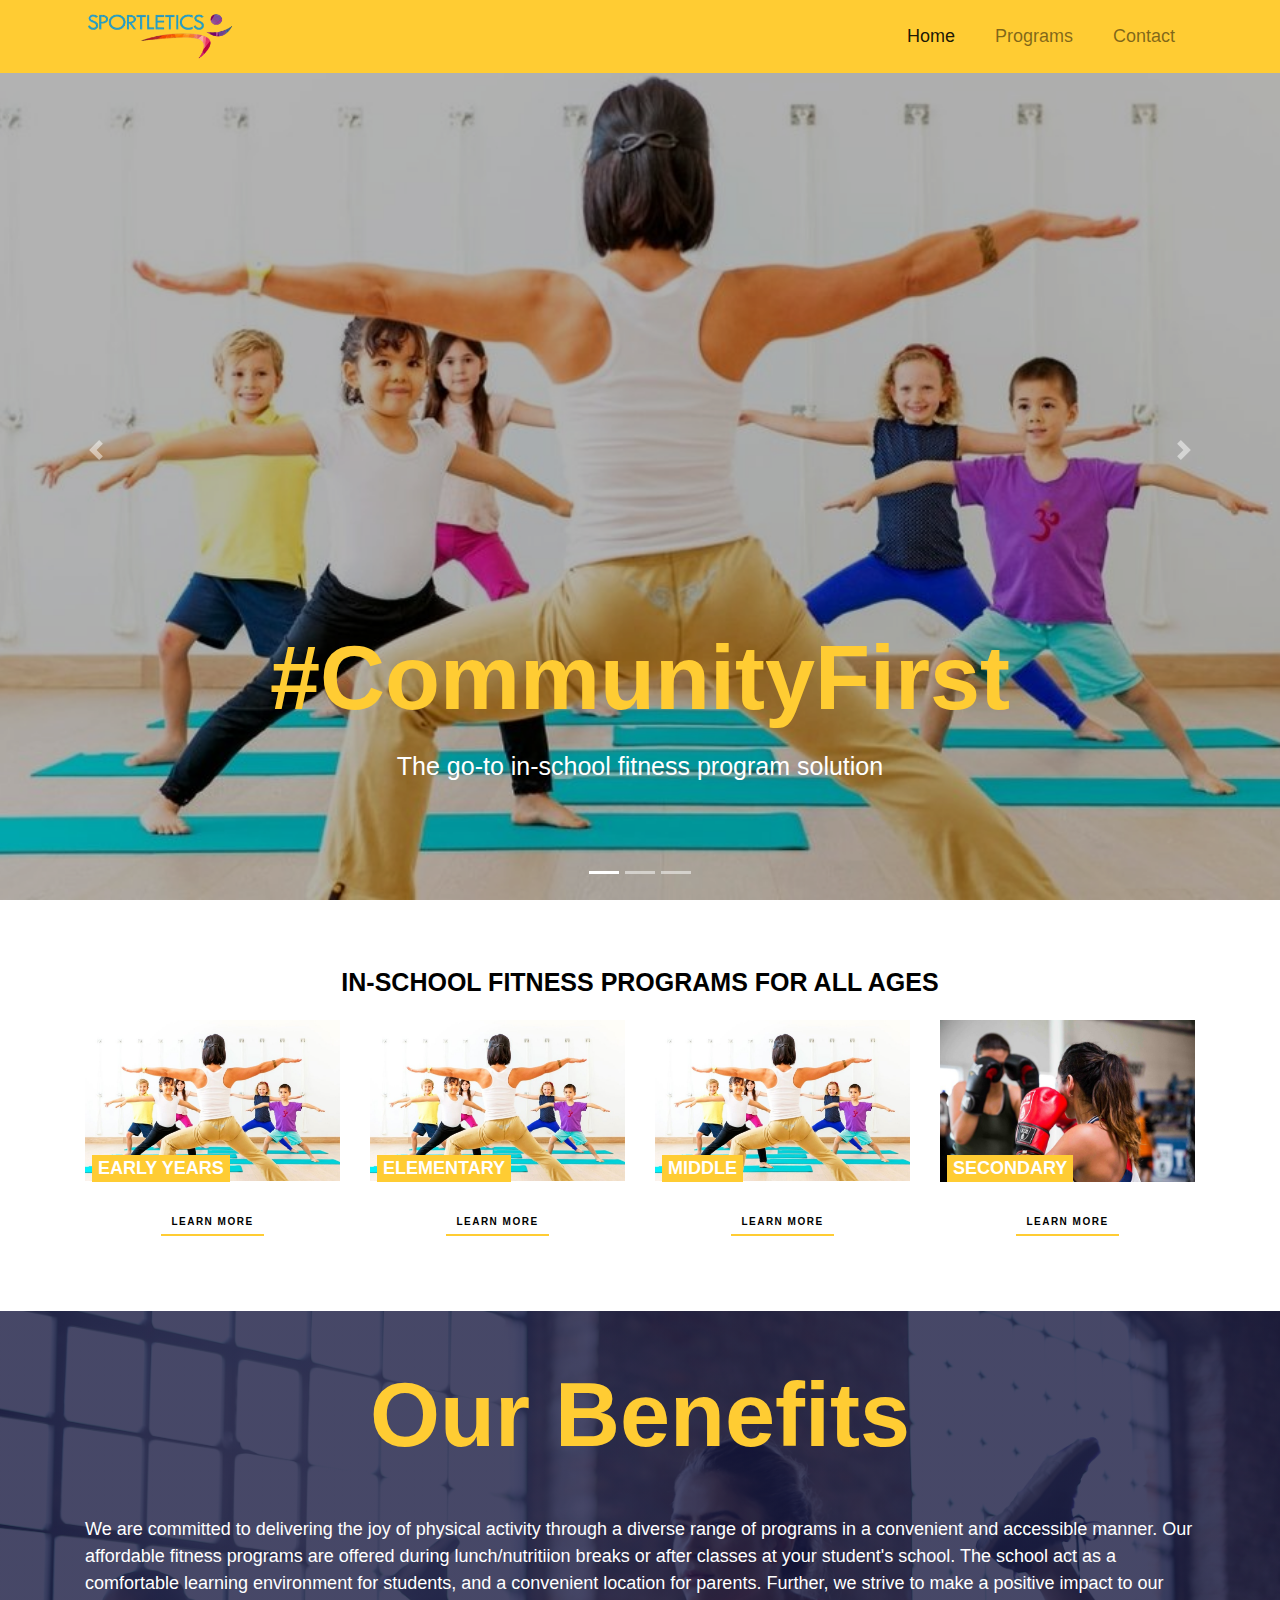
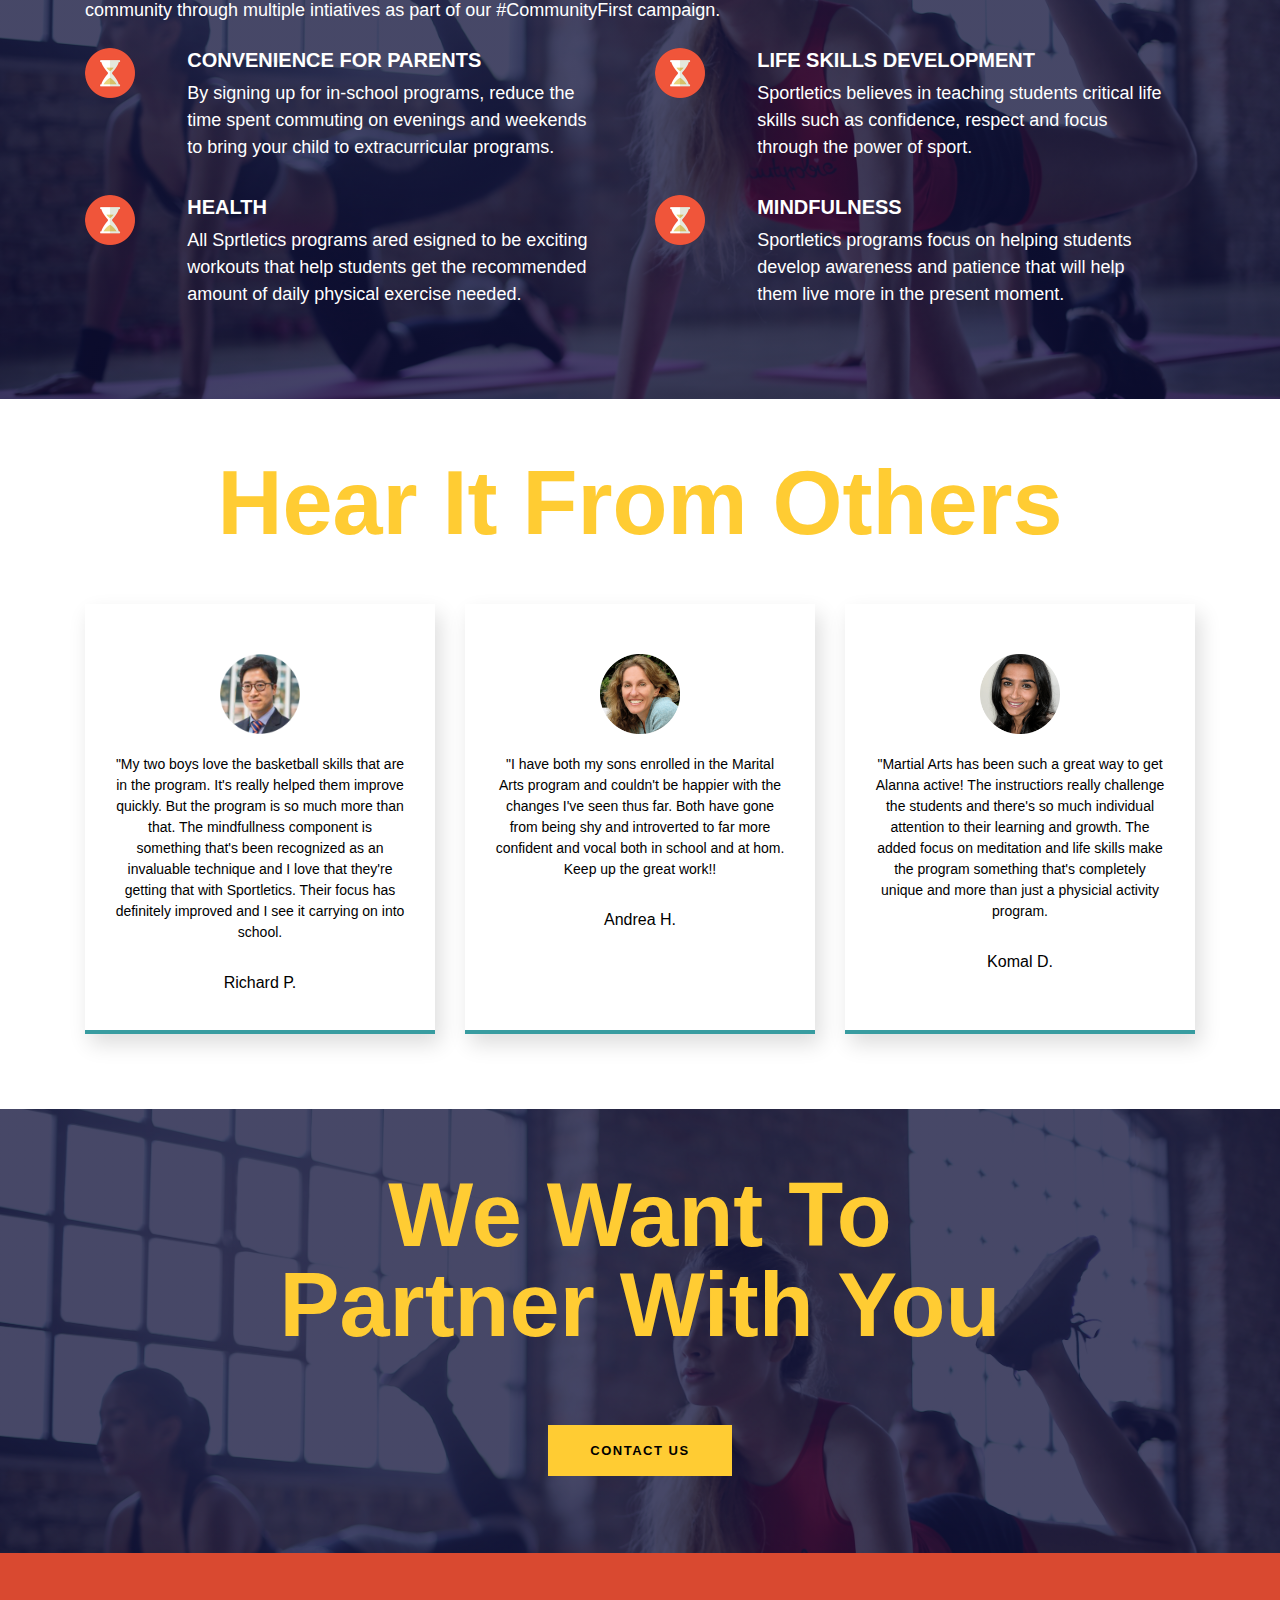
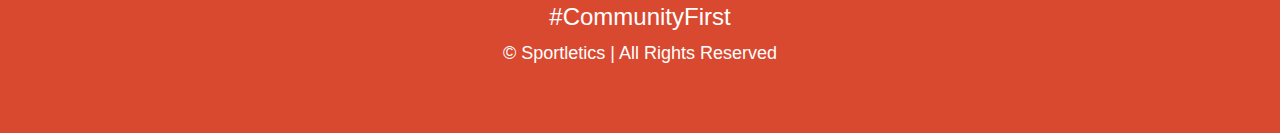
<file: index.html>
<!doctype html>
<html lang="en">
  <head>
    <!-- Required meta tags -->
    <meta charset="utf-8">
    <meta name="viewport" content="width=device-width, initial-scale=1, shrink-to-fit=no">
    <title>Sportletics</title>
    <link rel="icon" href="images/sportletics-favicon.png" type="image/png" sizes="16x16">
    <!-- Bootstrap CSS -->
    <link rel="stylesheet" href="https://stackpath.bootstrapcdn.com/bootstrap/4.5.2/css/bootstrap.min.css" integrity="sha384-JcKb8q3iqJ61gNV9KGb8thSsNjpSL0n8PARn9HuZOnIxN0hoP+VmmDGMN5t9UJ0Z" crossorigin="anonymous">
    <link href="css/custom.css" rel="stylesheet">
  </head>

  <body>
    <!-- Navbar -->
    <nav class="navbar navbar-expand-lg navbar-light fixed-top">
      <div class="container">
        <a class="navbar-brand" href="index.html">
          <img src="images/sportletics-logo.png" id="logo" alt="Sportletics Logo" loading="lazy">
        </a>
        <button class="navbar-toggler" type="button" data-toggle="collapse" data-target="#navbarNavDropdown" aria-controls="navbarNavDropdown" aria-expanded="false" aria-label="Toggle navigation">
          <span class="navbar-toggler-icon"></span>
        </button>
        <div class="collapse navbar-collapse" id="navbarNavDropdown">
          <ul class="navbar-nav">
            <li class="nav-item active">
              <a class="nav-link" href="index.html">Home <span class="sr-only">(current)</span></a>
            </li>
            <li class="nav-item">
              <a class="nav-link" href="programs.html">Programs</a>
            </li>
            <li class="nav-item">
              <a class="nav-link" href="contact.html">Contact</a>
            </li>
          </ul>
        </div>
      </div>  
    </nav>

    <!-- Carousel -->

    <div id="carouselExampleCaptions" class="carousel slide" data-ride="carousel">
      <ol class="carousel-indicators">
        <li data-target="#carouselExampleCaptions" data-slide-to="0" class="active"></li>
        <li data-target="#carouselExampleCaptions" data-slide-to="1"></li>
        <li data-target="#carouselExampleCaptions" data-slide-to="2"></li>
      </ol>
      <div class="carousel-inner">
        <div class="carousel-item active">
          <img src="images/csue_bkg_kids_yoga_0.jpg" class="d-block w-100" alt="...">
          <div class="overlay w-100 d-md-block"></div>
          <div class="carousel-caption d-block">
            <h1 class="yellow-titles">#CommunityFirst</h1>
            <p>The go-to in-school fitness program solution</p>
          </div>
        </div>
        <div class="carousel-item">
          <img src="images/Secondary.jpg" class="d-block w-100" alt="...">
          <div class="overlay w-100 d-md-block"></div>
          <div class="carousel-caption d-block">
            <h1 class="yellow-titles">Boxing</h1>
            <p>The go-to in-school fitness program solution</p>
          </div>
        </div>
        <div class="carousel-item">
          <img src="images/csue_bkg_kids_yoga_0.jpg" class="d-block w-100" alt="...">
          <div class="overlay w-100 d-md-block"></div>
          <div class="carousel-caption d-block">
            <h1 class="yellow-titles">Martial Arts</h1>
            <p>The go-to in-school fitness program solution</p>
          </div>
        </div>
      </div>
      <a class="carousel-control-prev" href="#carouselExampleCaptions" role="button" data-slide="prev">
        <span class="carousel-control-prev-icon" aria-hidden="true"></span>
        <span class="sr-only">Previous</span>
      </a>
      <a class="carousel-control-next" href="#carouselExampleCaptions" role="button" data-slide="next">
        <span class="carousel-control-next-icon" aria-hidden="true"></span>
        <span class="sr-only">Next</span>
      </a>
    </div>

      <!-- Program Types -->

      <section class="container">
        <h1 class="program-title">In-school Fitness Programs for all ages</h1>
        <div class="row">
          <div class="col-lg-3 col-md-6 program-thumbnail mb-4 mb-lg-0">
            <div class="prog-thumb-img">
              <img src="images/csue_bkg_kids_yoga_0.jpg" alt="" class="img-fluid">
              <p class="prog-thumb-title">
                Early Years
              </p>
            </div>
            <a href="programs.html" class="prog-thumb-button button">
              Learn more
            </a>
          </div>
          <div class="col-lg-3 col-md-6 program-thumbnail mb-4 mb-lg-0">
            <div class="prog-thumb-img">
              <img src="images/csue_bkg_kids_yoga_0.jpg" alt="" class="img-fluid">
              <p class="prog-thumb-title">
                Elementary
              </p>
            </div>
            <a href="programs.html" class="prog-thumb-button button">
              Learn more
            </a>
          </div>
          <div class="col-lg-3 col-md-6 program-thumbnail mb-4 mb-md-0">
            <div class="prog-thumb-img">
              <img src="images/csue_bkg_kids_yoga_0.jpg" alt="" class="img-fluid">
              <p class="prog-thumb-title">
                Middle
              </p>
            </div>
            <a href="programs.html" class="prog-thumb-button button">
              Learn more
            </a>
          </div>
          <div class="col-lg-3 col-md-6 program-thumbnail">
            <div class="prog-thumb-img">
              <img src="images/secondary.jpg" alt="" class="img-fluid">
              <p class="prog-thumb-title">
                Secondary
              </p>
            </div>
            <a href="programs.html" class="prog-thumb-button button">
              Learn more
            </a>
          </div>
        </div>
      </section>

      <!-- Our Benefits -->

      <section class="container-fluid benefits">
        <div class="container">
          <h2 class="yellow-titles text-center pb-5">
            Our Benefits
          </h2>
          <div class="row">
            <div class="col-sm-12 mb-4 benefits-text">
              We are committed to delivering the joy of physical activity through a diverse range of programs in a convenient and accessible manner. Our affordable fitness programs are offered during lunch/nutritiion breaks or after classes at your student's school. The school act as a comfortable learning environment for students, and a convenient location for parents. Further, we strive to make a positive impact to our community through multiple intiatives as part of our #CommunityFirst campaign.
            </div>
            <div class="col-md-6 mb-4 mb-lg-0">
              <div class="benefits-img">
                <img src="images/icon-time.png" alt="">
              </div>
              <div class="benefits-text">
                <h3 class="benefits-points">
                  Convenience for Parents
                </h3>
                <p class="benefits-points-desc">
                  By signing up for in-school programs, reduce the time spent commuting on evenings and weekends to bring your child to extracurricular programs.
                </p>
              </div>
            </div>
            <div class="col-md-6 mb-4 mb-lg-0">
              <div class="benefits-img">
                <img src="images/icon-time.png" alt="">
              </div>
              <div class="benefits-text">
                <h3 class="benefits-points">
                  Life Skills Development
                </h3>
                <p class="benefits-points-desc">
                  Sportletics believes in teaching students critical life skills such as confidence, respect and focus through the power of sport.
                </p>
              </div>
            </div>
            <div class="col-md-6 mb-4 mb-lg-0">
              <div class="benefits-img">
                <img src="images/icon-time.png" alt="">
              </div>
              <div class="benefits-text">
                <h3 class="benefits-points">
                  Health
                </h3>
                <p class="benefits-points-desc">
                  All Sprtletics programs ared esigned to be exciting workouts that help students get the recommended amount of daily physical exercise needed.
                </p>
              </div>
            </div>
            <div class="col-md-6 mb-4 mb-lg-0">
              <div class="benefits-img">
                <img src="images/icon-time.png" alt="">
              </div>
              <div class="benefits-text">
                <h3 class="benefits-points">
                  Mindfulness
                </h3>
                <p class="benefits-points-desc">
                  Sportletics programs focus on helping students develop awareness and patience that will help them live more in the present moment.
                </p>
              </div>
            </div>
          </div>
        </div>
      </section>

      <!-- Testimonials -->

      <section class="container">
        <h2 class="yellow-titles text-center pb-5">
            Hear It From Others
        </h2>
        <div class="row">
          <div class="col-md-6 col-lg-4 flex mb-4 mb-lg-0">
            <div class="testimonials">
              <img src="images/testimonial-1.png" alt="" class="img-fluid">
              <div class="testim-text">
                <p class="testim-review"> "My two boys love the basketball skills that are in the program. It's really helped them improve quickly. But the program is so much more than that. The mindfullness component is something that's been recognized as an invaluable technique and I love that they're getting that with Sportletics. Their focus has definitely improved and I see it carrying on into school.</p>
                <h6 class="testim-name"> Richard P.</h6>
              </div>
            </div>
          </div>
          <div class="col-md-6 col-lg-4 flex mb-4 mb-lg-0">
            <div class="testimonials">
              <img src="images/testimonial-2.png" alt="" class="img-fluid">
              <div class="testim-text">
                <p class="testim-review"> "I have both my sons enrolled in the Marital Arts program and couldn't be happier with the changes I've seen thus far. Both have gone from being shy and introverted to far more confident and vocal both in school and at hom. Keep up the great work!!</p>
                <h6 class="testim-name"> Andrea H.</h6>
              </div>
            </div>
          </div>
          <div class="col-md-6 offset-md-3 col-lg-4 offset-lg-0 flex">
            <div class="testimonials">
              <img src="images/testimonial-3.png" alt="" class="img-fluid">
              <div class="testim-text">
                <p class="testim-review"> "Martial Arts has been such a great way to get Alanna active! The instructiors really challenge the students and there's so much individual attention to their learning and growth. The added focus on meditation and life skills make the program something that's completely unique and more than just a physicial activity program.</p>
                <h6 class="testim-name"> Komal D.</h6>
              </div>
            </div>
          </div>
        </div>
      </section>

      <!-- Partner CTA Banner -->

      <div class="container-fluid partner-cta">
        <div class="container">
          <h2 class="yellow-titles text-center pb-4 pb-md-5">We want to <br class="d-none d-md-block" />partner with you</h2>
          <a href="contact.html" class="partner-cta-button button">
                Contact US
          </a>
        </div>
      </div>
    <footer>
      <div class="container text-center">
        <div class="socials">
          <a href=""><i class="fas fa-envelope"></i></a>
        </div>
        <h4>#CommunityFirst</h4>
        <p>&copy; Sportletics | All Rights Reserved </p>
        
      </div>
    </footer>


    <!-- Bootstrap JS -->
    <script src="https://code.jquery.com/jquery-3.5.1.slim.min.js" integrity="sha384-DfXdz2htPH0lsSSs5nCTpuj/zy4C+OGpamoFVy38MVBnE+IbbVYUew+OrCXaRkfj" crossorigin="anonymous"></script>
    <script src="https://cdn.jsdelivr.net/npm/popper.js@1.16.1/dist/umd/popper.min.js" integrity="sha384-9/reFTGAW83EW2RDu2S0VKaIzap3H66lZH81PoYlFhbGU+6BZp6G7niu735Sk7lN" crossorigin="anonymous"></script>
    <script src="https://stackpath.bootstrapcdn.com/bootstrap/4.5.2/js/bootstrap.min.js" integrity="sha384-B4gt1jrGC7Jh4AgTPSdUtOBvfO8shuf57BaghqFfPlYxofvL8/KUEfYiJOMMV+rV" crossorigin="anonymous"></script>
    <script src="js/custom.js"></script>

  </body>
</html>
</file>
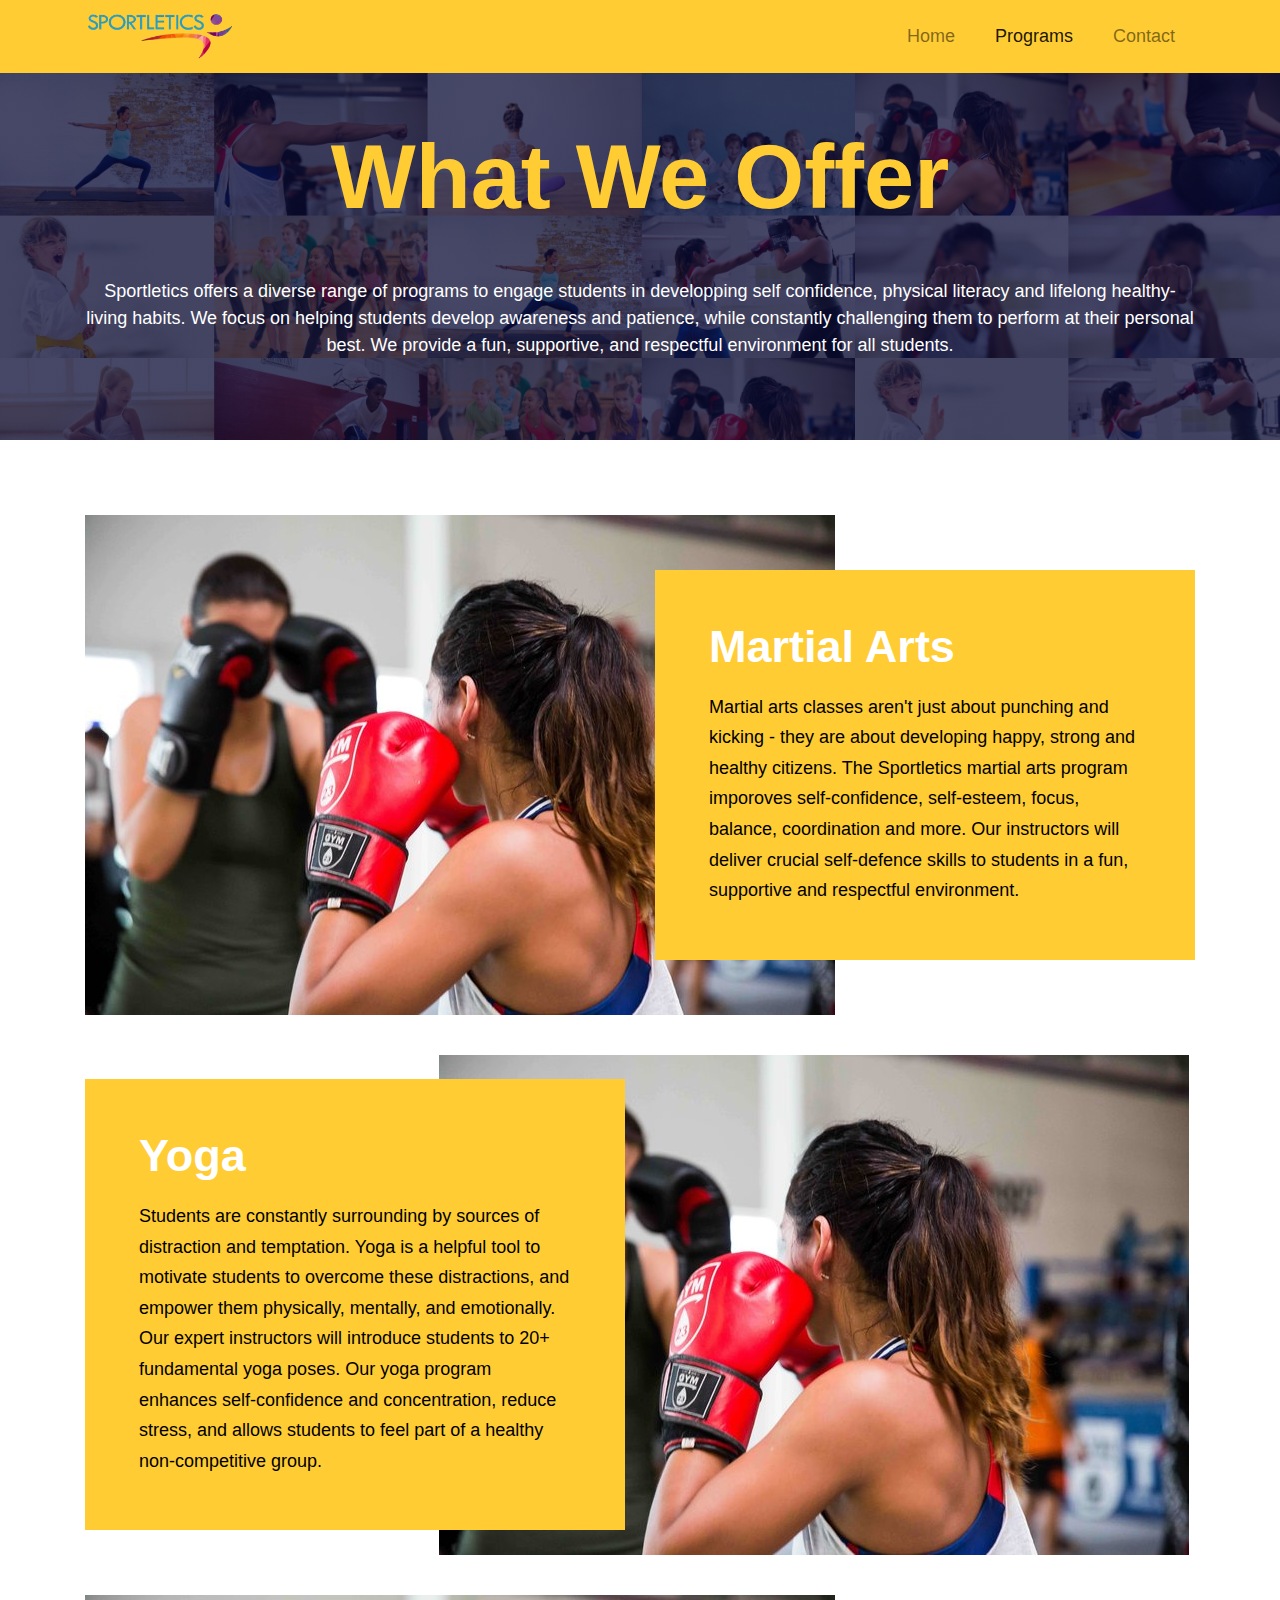
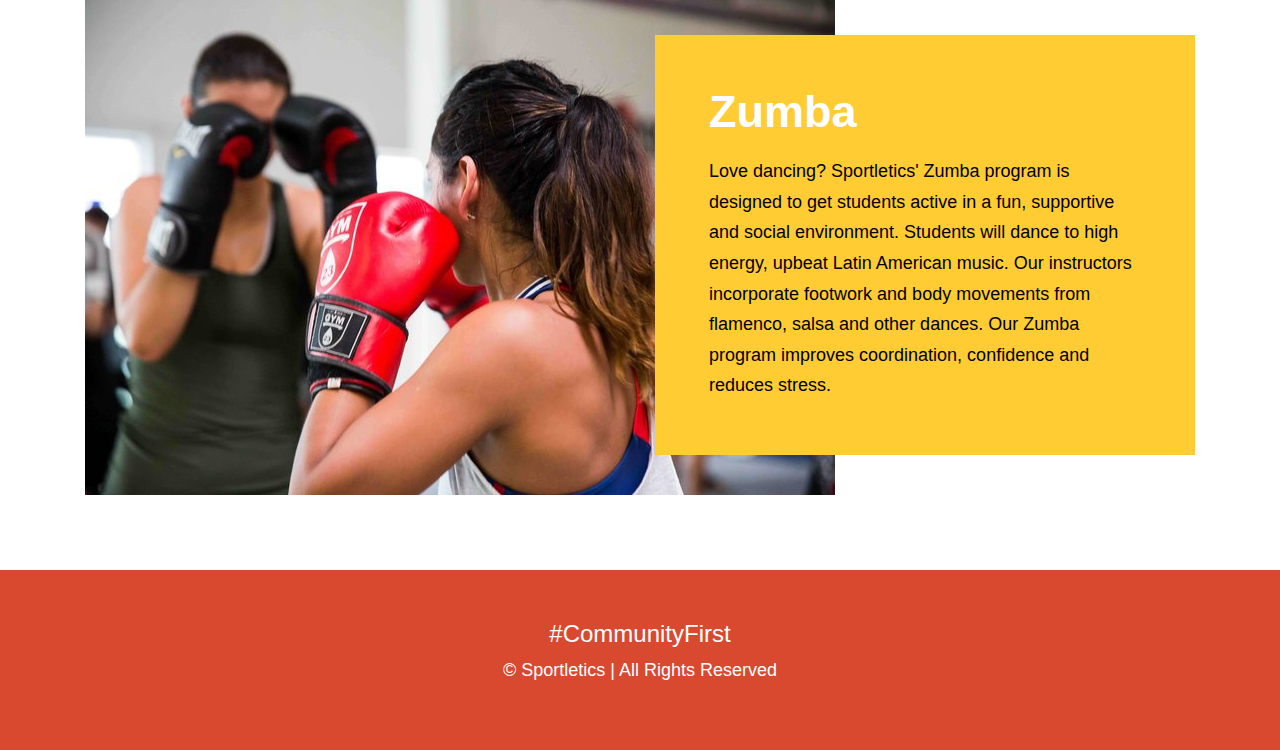
<file: programs.html>
<!doctype html>
<html lang="en">
  <head>
    <!-- Required meta tags -->
    <meta charset="utf-8">
    <meta name="viewport" content="width=device-width, initial-scale=1, shrink-to-fit=no">
    <title>Programs | Sportletics</title>
    <link rel="icon" href="images/sportletics-favicon.png" type="image/png" sizes="16x16">
    <!-- Bootstrap CSS -->
    <link rel="stylesheet" href="https://stackpath.bootstrapcdn.com/bootstrap/4.5.2/css/bootstrap.min.css" integrity="sha384-JcKb8q3iqJ61gNV9KGb8thSsNjpSL0n8PARn9HuZOnIxN0hoP+VmmDGMN5t9UJ0Z" crossorigin="anonymous">
    <link href="css/custom.css" rel="stylesheet">
  </head>

  <body>
    <!-- Navbar -->
    <nav class="navbar navbar-expand-lg navbar-light sticky-top">
      <div class="container">
        <a class="navbar-brand" href="index.html">
          <img src="images/sportletics-logo.png" id="logo" alt="Sportletics Logo" loading="lazy">
        </a>
        <button class="navbar-toggler" type="button" data-toggle="collapse" data-target="#navbarNavDropdown" aria-controls="navbarNavDropdown" aria-expanded="false" aria-label="Toggle navigation">
          <span class="navbar-toggler-icon"></span>
        </button>
        <div class="collapse navbar-collapse" id="navbarNavDropdown">
          <ul class="navbar-nav">
            <li class="nav-item">
              <a class="nav-link" href="index.html">Home <span class="sr-only">(current)</span></a>
            </li>
            <li class="nav-item active">
              <a class="nav-link" href="programs.html">Programs</a>
            </li>
            <li class="nav-item">
              <a class="nav-link" href="contact.html">Contact</a>
            </li>
          </ul>
        </div>
      </div>  
    </nav>

    <!-- Banner -->

      <header class="container-fluid p-banner">
        <div class="container">
          <h2 class="yellow-titles text-center pb-5">
            What we Offer
          </h2>
          <div class="row">
            <div class="col-sm-12 mb-4 text-center benefits-text">
              Sportletics offers a diverse range of programs to engage students in developping self confidence, physical literacy and lifelong healthy-living habits. We focus on helping students develop awareness and patience, while constantly challenging them to perform at their personal best. We provide a fun, supportive, and respectful environment for all students.
            </div>
          </div>
        </div>
      </header>

      <!-- Types of Programs -->

      <section class="container">
        <div class="row p-box-container">
          <div class="pbox-image outer-container col-md-6">
            <div class="inner-container">
              <img src="images/Secondary.jpg" class="img-fluid">
            </div>
          </div>
          <div class="yellow-pbox outer-container col-md-6">
            <div class="inner-container">
              <h2 class="yellow-titles">
                Martial Arts
              </h2>
               <p class="m-0"> Martial arts classes aren't just about punching and kicking - they are about developing happy,  strong and healthy citizens. The Sportletics martial arts program imporoves self-confidence, self-esteem, focus, balance, coordination and more. Our instructors will deliver crucial self-defence skills to students in a fun, supportive and respectful environment. </p>
            </div>
          </div>
        </div>

        <div class="row p-box-container reversed">
          <div class="pbox-image outer-container col-md-6">
            <div class="inner-container reversed-img">
              <img src="images/Secondary.jpg" class="img-fluid">
            </div>
          </div>
          <div class="yellow-pbox outer-container col-md-6">
            <div class="inner-container">
              <h2 class="yellow-titles">
                Yoga
              </h2>
               <p class="m-0"> Students are constantly surrounding by sources of distraction and temptation. Yoga is a helpful tool to motivate students to overcome these distractions, and empower them physically, mentally, and emotionally. Our expert instructors will introduce students to 20+ fundamental yoga poses. Our yoga program enhances self-confidence and concentration, reduce stress, and allows students to feel part of a healthy non-competitive group. </p>
            </div>
          </div>
        </div>

        <div class="row p-box-container">
          <div class="pbox-image outer-container col-md-6">
            <div class="inner-container">
              <img src="images/Secondary.jpg" class="img-fluid">
            </div>
          </div>
          <div class="yellow-pbox outer-container col-md-6">
            <div class="inner-container">
              <h2 class="yellow-titles">
                Zumba
              </h2>
               <p class="m-0"> Love dancing? Sportletics' Zumba program is designed to get students active in a fun, supportive and social environment. Students will dance to high energy, upbeat Latin American music. Our instructors incorporate footwork and body movements from flamenco, salsa and other dances. Our Zumba program improves coordination, confidence and reduces stress. </p>
            </div>
          </div>
        </div>
      </section>

    <footer>
      <div class="container text-center">
        <div class="socials">
          <a href=""><i class="fas fa-envelope"></i></a>
        </div>
        <h4>#CommunityFirst</h4>
        <p>&copy; Sportletics | All Rights Reserved </p>
        
      </div>
    </footer>


    <!-- Bootstrap JS -->
    <script src="https://code.jquery.com/jquery-3.5.1.slim.min.js" integrity="sha384-DfXdz2htPH0lsSSs5nCTpuj/zy4C+OGpamoFVy38MVBnE+IbbVYUew+OrCXaRkfj" crossorigin="anonymous"></script>
    <script src="https://cdn.jsdelivr.net/npm/popper.js@1.16.1/dist/umd/popper.min.js" integrity="sha384-9/reFTGAW83EW2RDu2S0VKaIzap3H66lZH81PoYlFhbGU+6BZp6G7niu735Sk7lN" crossorigin="anonymous"></script>
    <script src="https://stackpath.bootstrapcdn.com/bootstrap/4.5.2/js/bootstrap.min.js" integrity="sha384-B4gt1jrGC7Jh4AgTPSdUtOBvfO8shuf57BaghqFfPlYxofvL8/KUEfYiJOMMV+rV" crossorigin="anonymous"></script>
    <script src="js/custom.js"></script>

  </body>
</html>
</file>
<file: css/custom.css>
:focus{
	outline: none;
}
body{
	color:#000;
	font-size: 18px;
}
section{
	margin:75px 0;
}
.flex{
	display: flex;
}
.button{
	border:2px solid #ffcc33;
	font-size: 10px;
	font-weight: bold;
	padding:10px 25px;
	letter-spacing: 1.5px;
	text-transform:uppercase;
	margin:27px auto 0px auto;
	width:fit-content;
	background-color: #ffcc33;
	color:#000;
	transition: 0.4s;
	display: block;
}
.button:hover, .button:focus{
	background-color:transparent;
	color: #ffcc33;
	cursor: pointer;
	text-decoration: none;
}

/* Navbar */

.navbar-nav{
	margin-left:auto;
}
.navbar{
	background-color: #ffcc33;
}
.navbar-expand-lg .navbar-nav .nav-link{
	padding:8px 20px;
}
#logo{
	width: 150px;
	transition: 0.4s;
}

/* Carousel */

.carousel-caption p{
	font-size: 25px;
	margin: 25px auto 75px auto;
}
.carousel-caption h1{
    word-break: break-word;

}
.overlay{
	background-color: rgba(0,0,0,0.3);
	height: 100vh;
	position: absolute;
	top:0;
}
.carousel-item img{
	height:100vh;
	width: auto;
	object-fit: cover;
}

/* Program Thumbnails */

.prog-thumb-img{
	position: relative;
	height: 162px;
    overflow: hidden;
}
.prog-thumb-title{
	z-index:2;
	background-color: #ffcc33;
	padding:0px 6px;
	text-transform: uppercase;
	color:#fff;
	font-size: 18px;
	position: absolute;
	bottom: 0;
	left: 7px;
	margin: 0;
	width:fit-content;
	font-weight:bold;
}
h1.program-title{
	text-transform: uppercase;
	font-weight: bold;
	font-size:25px;
	text-align: center;
	margin:-5px 25px 25px 25px;
	line-height: 1em;
}
.prog-thumb-button{
	background-color: transparent;
	border:none;
	border-bottom: 2px solid #ffcc33;
	padding:5px 10px;
	transition: 0.4s;
}
.prog-thumb-button:hover, .prog-thumb-button:focus{
	padding: 5px 20px;
}

/*Our Benefits*/
.benefits{
	background: 
	  linear-gradient(
      rgba(9, 10, 52, 0.75), 
      rgba(9, 10, 52, 0.75)
   	  ),
      url(../images/benefits-bkg.jpg);
	background-size: cover;
	height:auto;
	text-align:left;
	color:#fff;
	padding-top:75px;
	padding-bottom:57px;
}
.benefits-img, .benefits-text{
	display:inline-block;
}
.benefits-text h3{
	text-transform: uppercase;
	font-size: 20px;
	font-weight: bold;
}
.benefits-img{
	width:18%;
	vertical-align: top;
	padding-right:15px;
}
.benefits-img img{
	width:50px;

}
.benefits-text{
	width: 74.99%;
	margin-bottom:18px;
}
.yellow-titles{
    font-size: 5em;
    font-weight: bold;
    color:#ffcc33;
    margin-top:-16px;
    text-transform: capitalize;
    line-height: 1em;
}

/* Testimonials */

.testimonials{
	background: #fff;
	box-shadow: 5px 10px 20px #ddd;
	padding: 30px;
	text-align:center;
	border-bottom:4px solid #389ca0;
}
.testimonials img{
	width:80px;
	margin:20px;
}
.testim-name{
	margin-top:30px;
}
.testim-review{
	font-size: 14px;
}

/* Partner CTA */

.partner-cta{
	background: 
	  linear-gradient(
      rgba(9, 10, 52, 0.75), 
      rgba(9, 10, 52, 0.75)
   	  ),
      url(../images/benefits-bkg.jpg);
	background-size: cover;
	height: auto;
    display: flex;
    justify-content: center;
    align-items: center;
    flex-direction: column;
	padding-top:6%;
	padding-bottom:6%;
}
.partner-cta-button{
	padding:14px 40px;
	font-size: 13px;
}


/* Programs Page */

/* Banner */

.p-banner{
	background: 
	  linear-gradient(
      rgba(9, 10, 52, 0.75), 
      rgba(9, 10, 52, 0.75)
   	  ),
      url(../images/programs-banner.jpg);
	background-size: cover;
	height:auto;
	text-align:left;
	color:#fff;
	padding-top:75px;
	padding-bottom:57px;
}

/* Program Types */

/*.p-box-container{
	position: relative;
}
.yellow-p-box{
	position: absolute;
	background-color: #ffcc33;
	padding:3em;
	top:44px;
	bottom: -44px;
	right:0;
}
.yellow-p-box h2{
	color:#fff;
	font-size: 2.25em;
	margin-top:0;
	margin-bottom: 0.5em;
}*/

.p-box-container {
	display: flex;
	margin-bottom: 40px;
}
.p-box-container.reversed {
	flex-direction: row-reverse;
}
.pbox-image .inner-container{
	width: 140%;
}
.pbox-image .inner-container.reversed-img{
	position: relative;
	left: -40%;
}
.yellow-pbox.outer-container{
	display: flex;
	align-items: center;
}
.yellow-pbox .inner-container{
	background-color: #ffcc33;
	padding:10%;
}
.yellow-pbox h2{
	color:#fff;
	font-size: 2.5em;
	margin-top:0;
	margin-bottom: 0.5em;
}
.yellow-pbox p{
	line-height: 1.7em;
}

/* Footer */

footer{
	background-color: #d94930;
	padding: 50px;
	color: #fff;
}

/* Media Queries */

@media only screen and (max-width: 991.98px) { 
	.yellow-titles{
		font-size: 4em;
	}
}

@media only screen and (max-width: 767.98px) { 
	.yellow-titles{
		font-size: 3em;
	}
	.benefits-img, .benefits-text{
		display:block;
		width: 100%;
		text-align: center;
		padding: 0;
		margin-bottom: 1.25em;

	}
	.partner-cta{
		padding-top: 10%;
		padding-bottom: 10%;
	}
	.partner-cta .yellow-titles{
		margin-top: 0;
	}
	.pbox-image .inner-container{
		width: 100%;
	}
	.yellow-pbox h2{
		font-size: 2em;
	}
	.pbox-image .inner-container.reversed-img{
		position: static;
		left: 0;
	}
}
</file>
